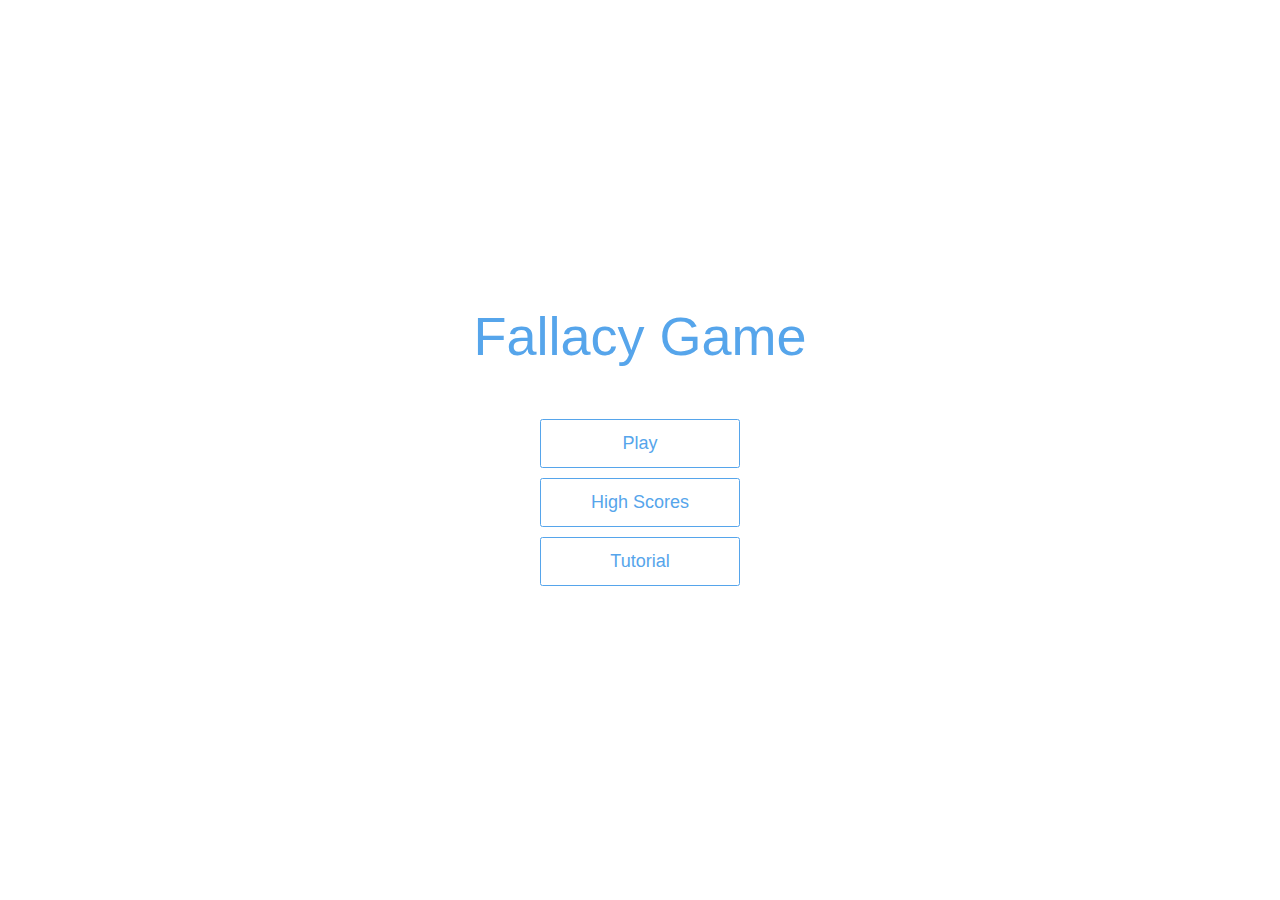
<file: index.html>
<!DOCTYPE html>
<html lang="en">
  <head>
    <meta charset="UTF-8" />
    <meta name="viewport" content="width=device-width, initial-scale=1.0" />
    <meta http-equiv="X-UA-Compatible" content="ie=edge" />
    <title>Fallacy Game</title>
    <link rel="stylesheet" href="https://stackpath.bootstrapcdn.com/bootstrap/4.3.1/css/bootstrap.min.css" integrity="sha384-ggOyR0iXCbMQv3Xipma34MD+dH/1fQ784/j6cY/iJTQUOhcWr7x9JvoRxT2MZw1T" crossorigin="anonymous">
    <link rel="stylesheet" href="app.css" />
  </head>
  <body>
    <div class="container">
      <div id="home" class="flex-center flex-column">
        <h1>Fallacy Game</h1>
        <a class="btn" href="game.html">Play</a>
        <a class="btn" href="highscores.html">High Scores</a>
        <a class="btn" href="tutorial.html">Tutorial</a>
      </div>
    </div>
    <script src="https://code.jquery.com/jquery-3.3.1.slim.min.js" integrity="sha384-q8i/X+965DzO0rT7abK41JStQIAqVgRVzpbzo5smXKp4YfRvH+8abtTE1Pi6jizo" crossorigin="anonymous"></script>
    <script src="https://cdnjs.cloudflare.com/ajax/libs/popper.js/1.14.7/umd/popper.min.js" integrity="sha384-UO2eT0CpHqdSJQ6hJty5KVphtPhzWj9WO1clHTMGa3JDZwrnQq4sF86dIHNDz0W1" crossorigin="anonymous"></script>
    <script src="https://stackpath.bootstrapcdn.com/bootstrap/4.3.1/js/bootstrap.min.js" integrity="sha384-JjSmVgyd0p3pXB1rRibZUAYoIIy6OrQ6VrjIEaFf/nJGzIxFDsf4x0xIM+B07jRM" crossorigin="anonymous"></script>
  </body>
</html>
</file>
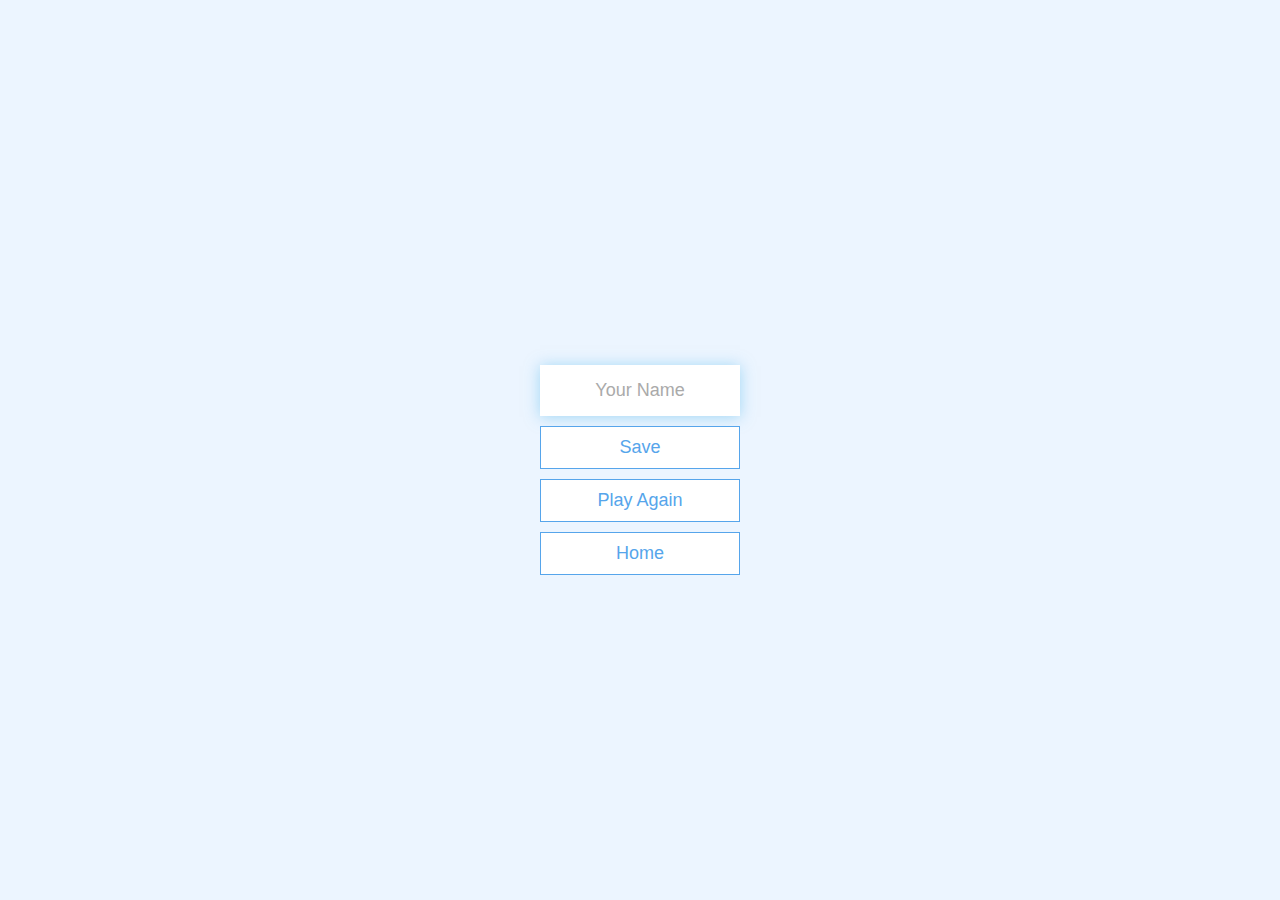
<file: end.html>
<!DOCTYPE html>
<html lang="en">
<head>
    <meta charset="UTF-8">
    <meta name="viewport" content="width=device-width, initial-scale=1.0">
    <title>Congrats!</title>
    <link rel="stylesheet" href="app.css">
</head>
<body>
    <div class="container">
        <div class="flex-center flex-column" id="end">
            <h1 id="finalScore"></h1>
            <form>
                <input 
                type="text" 
                name="username" 
                id="username" 
                placeholder="Your Name">
                <button 
                type="submit" 
                class="btn" 
                id="saveScoreBtn" 
                onclick="saveHighScore(event)"
                disabled
                >Save</button>
            </form>
            <a class="btn" href="game.html">Play  Again</a>
            <a class="btn" href="index.html">Home</a>
        </div>
    </div>
    <script src="end.js"></script>
</body>
</html>
</file>
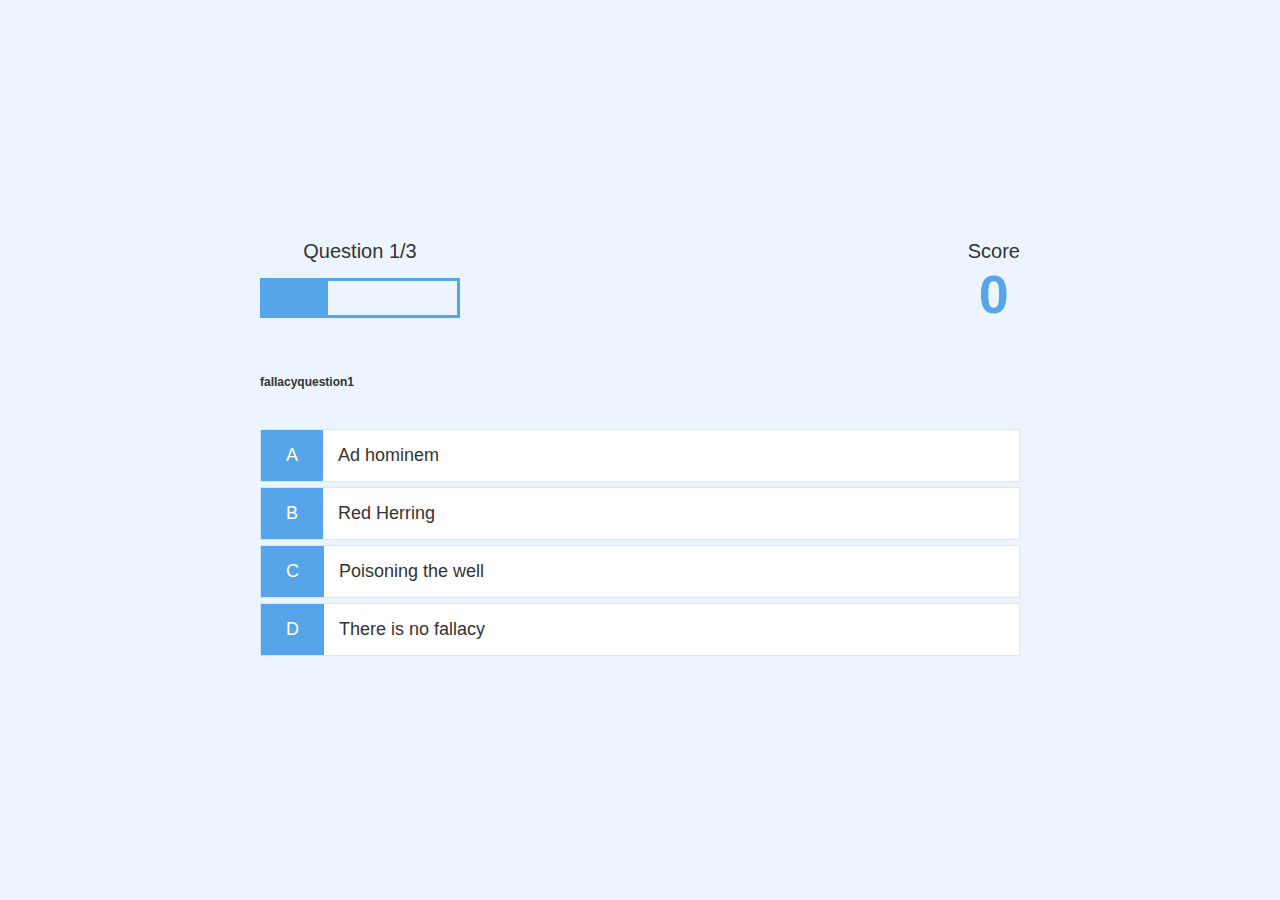
<file: game.html>
<!DOCTYPE html>
<html lang="en">
<head>
    <meta charset="UTF-8">
    <meta name="viewport" content="width=device-width, initial-scale=1.0">
    <title>Fallacy Game </title>
    <link rel="stylesheet" href="app.css">
    <link rel="stylesheet" href="game.css">
</head>
<body>
    <div class="container">
        <div id="game" class="justify-center flex-column">
            <div id="hud">
                <div id="hud-item">
                    <p id="progressText" class="hud-prefix">
                      Questions
                    </p>
                    <div id="progressBar">
                        <div id="progressBarFull"></div>
                    </div>
                </div>
                <div id="hud-item">
                  <p class="hud-prefix">
                    Score
                  </p>
                  <h1 class="hud-main-text" id="score">
                    0
                  </h1>
              </div>
            </div>
            <h2 id="question">Which fallacy is present?</h2>
            <div class="choice-container">
                <p class="choice-prefix">A</p>
                <p class="choice-text" data-number="1">Choice 1</p>
            </div>
            <div class="choice-container">
                <p class="choice-prefix">B</p>
                <p class="choice-text" data-number="2">Choice 2</p>
            </div>
            <div class="choice-container">
                <p class="choice-prefix">C</p>
                <p class="choice-text" data-number="3">Choice 3</p>
            </div>
            <div class="choice-container">
                <p class="choice-prefix">D</p>
                <p class="choice-text" data-number="4">Choice 4</p>
            </div>
        </div>
    </div>
    <script src="game.js"></script>
</body>
</html>
</file>
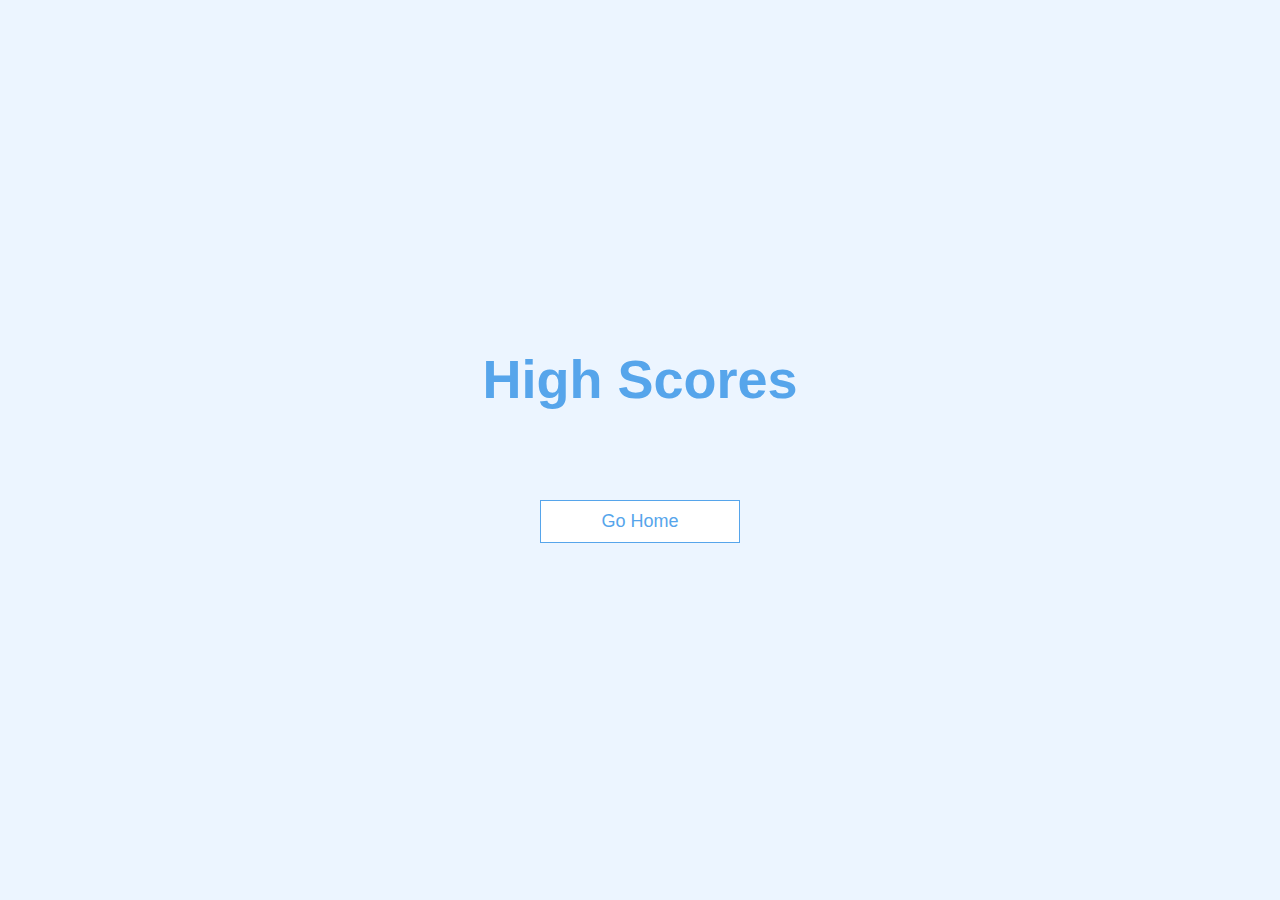
<file: highscores.html>
<!DOCTYPE html>
<html lang="en">
  <head>
    <meta charset="UTF-8" />
    <meta name="viewport" content="width=device-width, initial-scale=1.0" />
    <meta http-equiv="X-UA-Compatible" content="ie=edge" />
    <title>High Scores</title>
    <link rel="stylesheet" href="app.css" />
    <link rel="stylesheet" href="highscores.css" />
  </head>
  <body>
    <div class="container">
      <div id="highScores" class="flex-center flex-column">
        <h1 id="finalScore">High Scores</h1>
        <ul id="highScoresList"></ul>
        <a class="btn" href="index.html">Go Home</a>
      </div>
    </div>
    <script src="highscores.js"></script>
  </body>
</html>
</file>
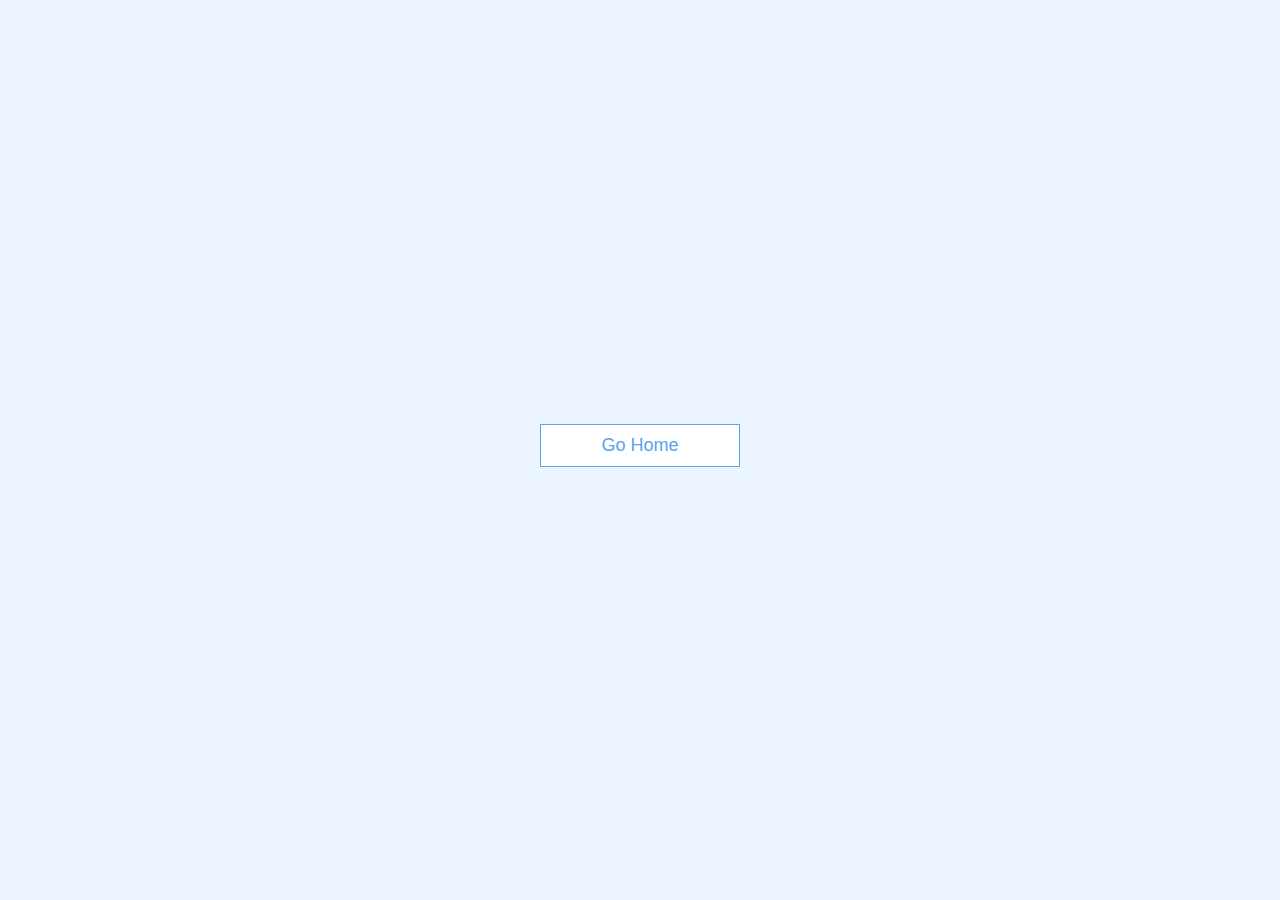
<file: tutorial.html>
<!DOCTYPE html>
<html lang="en">
  <head>
    <meta charset="UTF-8" />
    <meta name="viewport" content="width=device-width, initial-scale=1.0" />
    <meta http-equiv="X-UA-Compatible" content="ie=edge" />
    <title>High Scores</title>
    <link rel="stylesheet" href="app.css" />
    <link rel="stylesheet" href="highscores.css" />
  </head>
  <body>
    <div class="container">
      <div id="highScores" class="flex-center flex-column">

        <a class="btn" href="index.html">Go Home</a>
      </div>
    </div>
    <script src="highscores.js"></script>
  </body>
</html>
</file>
<file: app.css>
:root {
  background-color: #ecf5ff;
  font-size: 62.5%;
}

* {
  box-sizing: border-box;
  font-family: Arial, Helvetica, sans-serif;
  margin: 0;
  padding: 0;
  color: #333;
}

h1,
h2,
h3,
h4 {
  margin-bottom: 1rem;
}

h1 {
  font-size: 5.4rem;
  color: #56a5eb;
  margin-bottom: 5rem;
}

h1 > span {
  font-size: 2.4rem;
  font-weight: 500;
}

h2 {
  font-size: 1.2rem;
  margin-bottom: 4rem;
  font-weight: 700;
}

h3 {
  font-size: 2.8rem;
  font-weight: 500;
}

/* UTILITIES */

.container {
  width: 100vw;
  height: 100vh;
  display: flex;
  justify-content: center;
  align-items: center;
  max-width: 80rem;
  margin: 0 auto;
  padding: 2rem;
}

.container > * {
  width: 100%;
}

.flex-column {
  display: flex;
  flex-direction: column;
}

.flex-center {
  justify-content: center;
  align-items: center;
}

.justify-center {
  justify-content: center;
}

.text-center {
  text-align: center;
}

.hidden {
  display: none;
}

/* BUTTONS */
.btn {
  font-size: 1.8rem;
  padding: 1rem 0;
  width: 20rem;
  text-align: center;
  border: 0.1rem solid #56a5eb;
  margin-bottom: 1rem;
  text-decoration: none;
  color: #56a5eb;
  background-color: white;
}

.btn:hover {
  cursor: pointer;
  box-shadow: 0 0.4rem 1.4rem 0 rgba(86, 185, 235, 0.5);
  transform: translateY(-0.1rem);
  transition: transform 150ms;
}

.btn[disabled]:hover {
  cursor: not-allowed;
  box-shadow: none;
  transform: none;
}

/* FORMS */
form {
  width: 100%;
  display: flex;
  flex-direction: column;
  align-items: center;
}

input {
  margin-bottom: 1rem;
  width: 20rem;
  padding: 1.5rem;
  font-size: 1.8rem;
  border: none;
  box-shadow: 0 0.1rem 1.4rem 0 rgba(86, 185, 235, 0.5);
}

input::placeholder {
  color: #aaa;
  text-align: center;
}
</file>
<file: game.css>
.choice-container {
    display: flex;
    margin-bottom: 0.5rem;
    width: 100%;
    font-size: 1.8rem;
    border: 0.1rem solid rgb(86, 165, 235, 0.25);
    background-color: white;
  }
  
  .choice-container:hover {
    cursor: pointer;
    box-shadow: 0 0.4rem 1.4rem 0 rgba(86, 185, 235, 0.5);
    transform: translateY(-0.1rem);
    transition: transform 150ms;
  }
  
  .choice-prefix {
    padding: 1.5rem 2.5rem;
    background-color: #56a5eb;
    color: white;
  }
  
  .choice-text {
    padding: 1.5rem;
    width: 100%;
  }
  
  .correct {
    background-color: #28a745;
  }
  
  .incorrect {
    background-color: #dc3545;
  }
  
  /* HUD */
  
  #hud {
    display: flex;
    justify-content: space-between;
  }
  
  .hud-prefix {
    text-align: center;
    font-size: 2rem;
  }
  
  .hud-main-text {
    text-align: center;
  }

  #progressBar {
      width: 20rem;
      height: 4rem;
      border: 0.3rem solid #56a5eb;
      margin-top: 1.5rem;
  }

  #progressBarFull {
      height: 3.4rem;
      background-color: #56a5eb;
      width: 0%;
  }
</file>
<file: highscores.css>
#highScoresList {
    list-style: none;
    padding-left: 0;
    margin-bottom: 4rem;
  }
  
  .high-score {
    font-size: 2.8rem;
    margin-bottom: 0.5rem;
  }
  
  .high-score:hover {
    transform: scale(1.025);
  }
</file>
